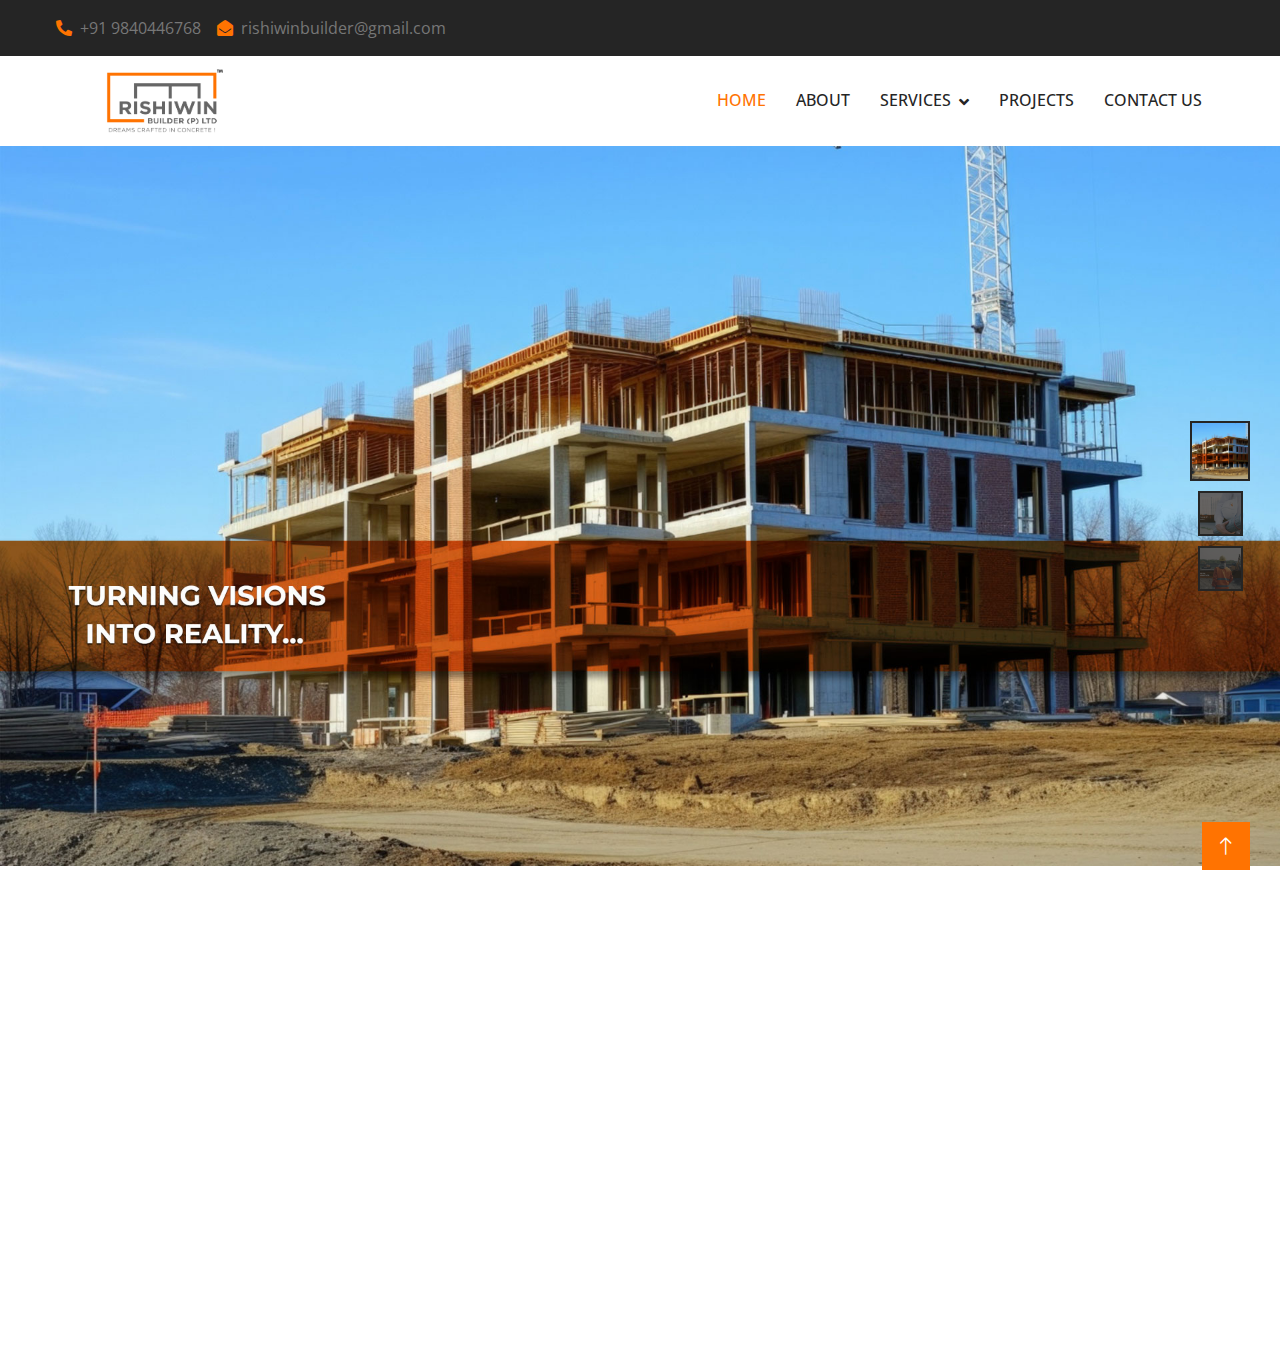
<file: index.html>
<!DOCTYPE html>
<html lang="en">

<head>
    <meta charset="utf-8">
    <title>Rishiwin Builders</title>
    <meta content="width=device-width, initial-scale=1.0" name="viewport">
    <meta content="" name="keywords">
    <meta content="" name="description">

    <!-- Favicon -->
    <!-- <link href="img/favicon.ico" rel="icon"> -->

    <!-- Google Web Fonts -->
    <link rel="preconnect" href="https://fonts.googleapis.com">
    <link rel="preconnect" href="https://fonts.gstatic.com" crossorigin>
    <link
        href="https://fonts.googleapis.com/css2?family=Open+Sans:wght@400;500;600&family=Teko:wght@400;500;600&display=swap"
        rel="stylesheet">

    <!-- Icon Font Stylesheet -->
    <link href="https://cdnjs.cloudflare.com/ajax/libs/font-awesome/5.10.0/css/all.min.css" rel="stylesheet">
    <link href="https://cdn.jsdelivr.net/npm/bootstrap-icons@1.4.1/font/bootstrap-icons.css" rel="stylesheet">

    <!-- Libraries Stylesheet -->
    <link href="lib/animate/animate.min.css" rel="stylesheet">
    <link href="lib/owlcarousel/assets/owl.carousel.min.css" rel="stylesheet">
    <link href="lib/tempusdominus/css/tempusdominus-bootstrap-4.min.css" rel="stylesheet" />

    <!-- Customized Bootstrap Stylesheet -->
    <link href="css/bootstrap.min.css" rel="stylesheet">

    <!-- Template Stylesheet -->
    <link href="css/style.css" rel="stylesheet">
</head>

<body>
    <!-- Spinner Start -->
    <div id="spinner"
        class="show bg-white position-fixed translate-middle w-100 vh-100 top-50 start-50 d-flex align-items-center justify-content-center">
        <div class="spinner-border position-relative text-primary" style="width: 6rem; height: 6rem;" role="status">
        </div>
        <img class="position-absolute top-50 start-50 translate-middle" src="img/icons/Rishiwin Logo.png" alt="Icon">
    </div>
    <!-- Spinner End -->


    <!-- Topbar Start -->
    <div class="container-fluid bg-dark p-0 wow fadeIn" data-wow-delay="0.1s">
        <div class="row gx-0 d-none d-lg-flex">
            <div class="col-lg-7 px-5 text-start">
                <div class="h-100 d-inline-flex align-items-center py-3 me-3">
                    <a class="text-body px-2" href="tel:+91 9840446768"><i
                            class="fa fa-phone-alt text-primary me-2"></i>+91 9840446768</a>
                    <a class="text-body px-2" href="mailto:rishiwinbuilder@gmail.com"><i
                            class="fa fa-envelope-open text-primary me-2"></i>rishiwinbuilder@gmail.com</a>
                </div>
            </div>
        </div>
    </div>
    <!-- Topbar End -->


    <!-- Navbar Start -->
    <nav class="navbar navbar-expand-lg bg-white navbar-light sticky-top py-lg-0 px-lg-5 wow fadeIn"
        data-wow-delay="0.1s">
        <a href="index.html" class="navbar-brand ms-4 ms-lg-0">
            <img class="logo" src="img/icons/Rishiwin-Logo.png" alt="Icon">
        </a>
        <button type="button" class="navbar-toggler me-4" data-bs-toggle="collapse" data-bs-target="#navbarCollapse">
            <span class="navbar-toggler-icon"></span>
        </button>
        <div class="collapse navbar-collapse" id="navbarCollapse">
            <div class="navbar-nav ms-auto p-4 p-lg-0">
                <a href="index.html" class="nav-item nav-link active">Home</a>
                <a href="about.html" class="nav-item nav-link">About</a>
                <div class="nav-item dropdown">
                    <a href="#" class="nav-link dropdown-toggle" data-bs-toggle="dropdown">Services</a>
                    <div class="dropdown-menu border-0 m-0">
                        <li class="dropdown-item dropdown-subitem"><span>Building Construction</span>
                            <ul>
                                <li>Overall Construction Works, On Time Execution, Cost Effectiveness, Best Quality.
                                </li>
                            </ul>
                        </li>
                        <li class="dropdown-item dropdown-subitem"><span>Designing</span>
                            <ul>
                                <li>Interior Designing</li>
                                <li>Structural Designing</li>
                                <li>3D Elevation Designing</li>
                            </ul>
                        </li>
                        <li class="dropdown-item">Vasthu Consultation</li>
                        <li class="dropdown-item">Renovation Works</li>
                        <li class="dropdown-item">Building Demolition Works</li>
                        <li class="dropdown-item dropdown-subitem"><span>MEP Works</span>
                            <ul>
                                <li>Electrical & Plumbing Works, AC , HVAC, Firefighter.etc </li>
                            </ul>
                        </li>
                        <li class="dropdown-item dropdown-subitem"><span>Finishing Works</span>
                            <ul>
                                <li>Carpentry</li>
                                <li>Painting</li>
                                <li>Flooring</li>
                            </ul>
                        </li>
                        <li class="dropdown-item dropdown-subitem"><span>Approval Services</span>
                            <ul>
                                <li>Corporation & CMDA Plan Approval Services</li>
                            </ul>
                        </li>
                        <li class="dropdown-item dropdown-subitem"><span>Budgeting</span>
                            <ul>
                                <li>BOQ Preparation with Rate Analysis</li>
                            </ul>
                        </li>
                        <li class="dropdown-item dropdown-subitem"><span>Planning</span>
                            <ul>
                                <li>Project Scheduling & Costing</li>
                            </ul>
                        </li>
                        <li class="dropdown-item dropdown-subitem"><span>Client Billing</span>
                            <ul>
                                <li>Accounting bill & GST Filling Work</li>
                            </ul>
                        </li>
                    </div>
                </div>
                <a href="project.html" class="nav-item nav-link">Projects</a>
                <a href="contact.html" class="nav-item nav-link">Contact Us</a>
            </div>
            <!-- <a href="https://htmlcodex.com/architecture-html-template-pro" class="btn btn-primary py-2 px-4 d-none d-lg-block">Pro Version</a> -->
        </div>
    </nav>
    <!-- Navbar End -->


    <!-- Carousel Start -->
    <div class="container-fluid p-0 pb-5 wow fadeIn" data-wow-delay="0.1s">
        <div class="owl-carousel header-carousel position-relative">
            <div class="owl-carousel-item position-relative" data-dot="<img src='img/Rishiwin-Banner-1.jpg'>">
                <img class="img-fluid img-big" src="img/Rishiwin-Banner-1.jpg" alt="">
                <img src="img/Rishiwin-Mob-Banner-1.jpg" class="img-small" alt="">
            </div>
            <div class="owl-carousel-item position-relative" data-dot="<img src='img/Rishiwin-Banner-2.jpg'>">
                <img class="img-fluid img-big" src="img/Rishiwin-Banner-2.jpg" alt="">
                <img src="img/Rishiwin-Mob-Banner-2.jpg" class="img-small" alt="">
            </div>
            <div class="owl-carousel-item position-relative" data-dot="<img src='img/Rishiwin-Banner-3.jpg'>">
                <img class="img-fluid img-big" src="img/Rishiwin-Banner-3.jpg" alt="">
                <img src="img/Rishiwin-Mob-Banner-3.jpg" class="img-small" alt="">

            </div>
        </div>
    </div>
    <!-- Carousel End -->

    <!-- Footer Start -->
    <div class="container-fluid bg-dark text-body footer mt-5 pt-5 px-0 wow fadeIn" data-wow-delay="0.1s">
        <div class="container py-5">
            <div class="row gy-5">
                <div class="col-lg-6 col-md-7">
                    <h3 class="text-light mb-4">Address</h3>
                    <p class="mb-2 address"><i class="fa fa-map-marker-alt text-primary me-3"></i>
                        <span class="first-line">NO.47, Villa Green Layout, </span>
                        <span class="second-line">Forty Feet Road, Kayar Village, </span>
                        <span class="third-line">Kolathur, Tamil Nadu, India, 603110.</span>
                    </p>
                    <p class="mb-2"><i class="fa fa-phone-alt text-primary me-3"></i>+91 9840446768</p>
                    <p class="mb-2"><i class="fa fa-envelope text-primary me-3"></i>rishiwinbuilder@gmail.com</p>
                </div>
                <div class="col-lg-6 col-md-5">
                    <h3 class="text-light mb-4">Quick Links</h3>
                    <a class="btn btn-link" href="index.html">Home</a>
                    <a class="btn btn-link" href="about.html">About Us</a>
                    <a class="btn btn-link" href="project.html">Projects</a>
                    <a class="btn btn-link" href="contact.html">Contact Us</a>
                </div>
            </div>
        </div>
        <div class="container-fluid copyright">
            <div class="container">
                <div class="row">
                    <div class="col-md-6 text-center text-md-start mb-3 mb-md-0">
                        &copy; <a href="#">Rishiwin Builders</a>, All Right Reserved.
                    </div>
                    <div class="col-md-6 text-center text-md-end">
                        <!--/*** This template is free as long as you keep the footer author’s credit link/attribution link/backlink. If you'd like to use the template without the footer author’s credit link/attribution link/backlink, you can purchase the Credit Removal License from "https://htmlcodex.com/credit-removal". Thank you for your support. ***/-->
                        Crafted with Passion: <a href="https://www.brandist.co.in/">Brandist</a>
                    </div>
                </div>
            </div>
        </div>
    </div>
    <!-- Footer End -->


    <!-- Back to Top -->
    <a href="#" class="btn btn-lg btn-primary btn-lg-square back-to-top"><i class="bi bi-arrow-up"></i></a>


    <!-- JavaScript Libraries -->
    <script src="https://code.jquery.com/jquery-3.4.1.min.js"></script>
    <script src="https://cdn.jsdelivr.net/npm/bootstrap@5.0.0/dist/js/bootstrap.bundle.min.js"></script>
    <script src="lib/wow/wow.min.js"></script>
    <script src="lib/easing/easing.min.js"></script>
    <script src="lib/waypoints/waypoints.min.js"></script>
    <script src="lib/counterup/counterup.min.js"></script>
    <script src="lib/owlcarousel/owl.carousel.min.js"></script>
    <script src="lib/tempusdominus/js/moment.min.js"></script>
    <script src="lib/tempusdominus/js/moment-timezone.min.js"></script>
    <script src="lib/tempusdominus/js/tempusdominus-bootstrap-4.min.js"></script>

    <!-- Template Javascript -->
    <script src="js/main.js"></script>
    <script>
        $(document).ready(function () {
            $(".dropdown-item").click(function () {
                $(this).find("ul").slideToggle();
                return false; // Prevent the event from bubbling up the DOM tree
            });
        });
    </script>
</body>

</html>
</file>
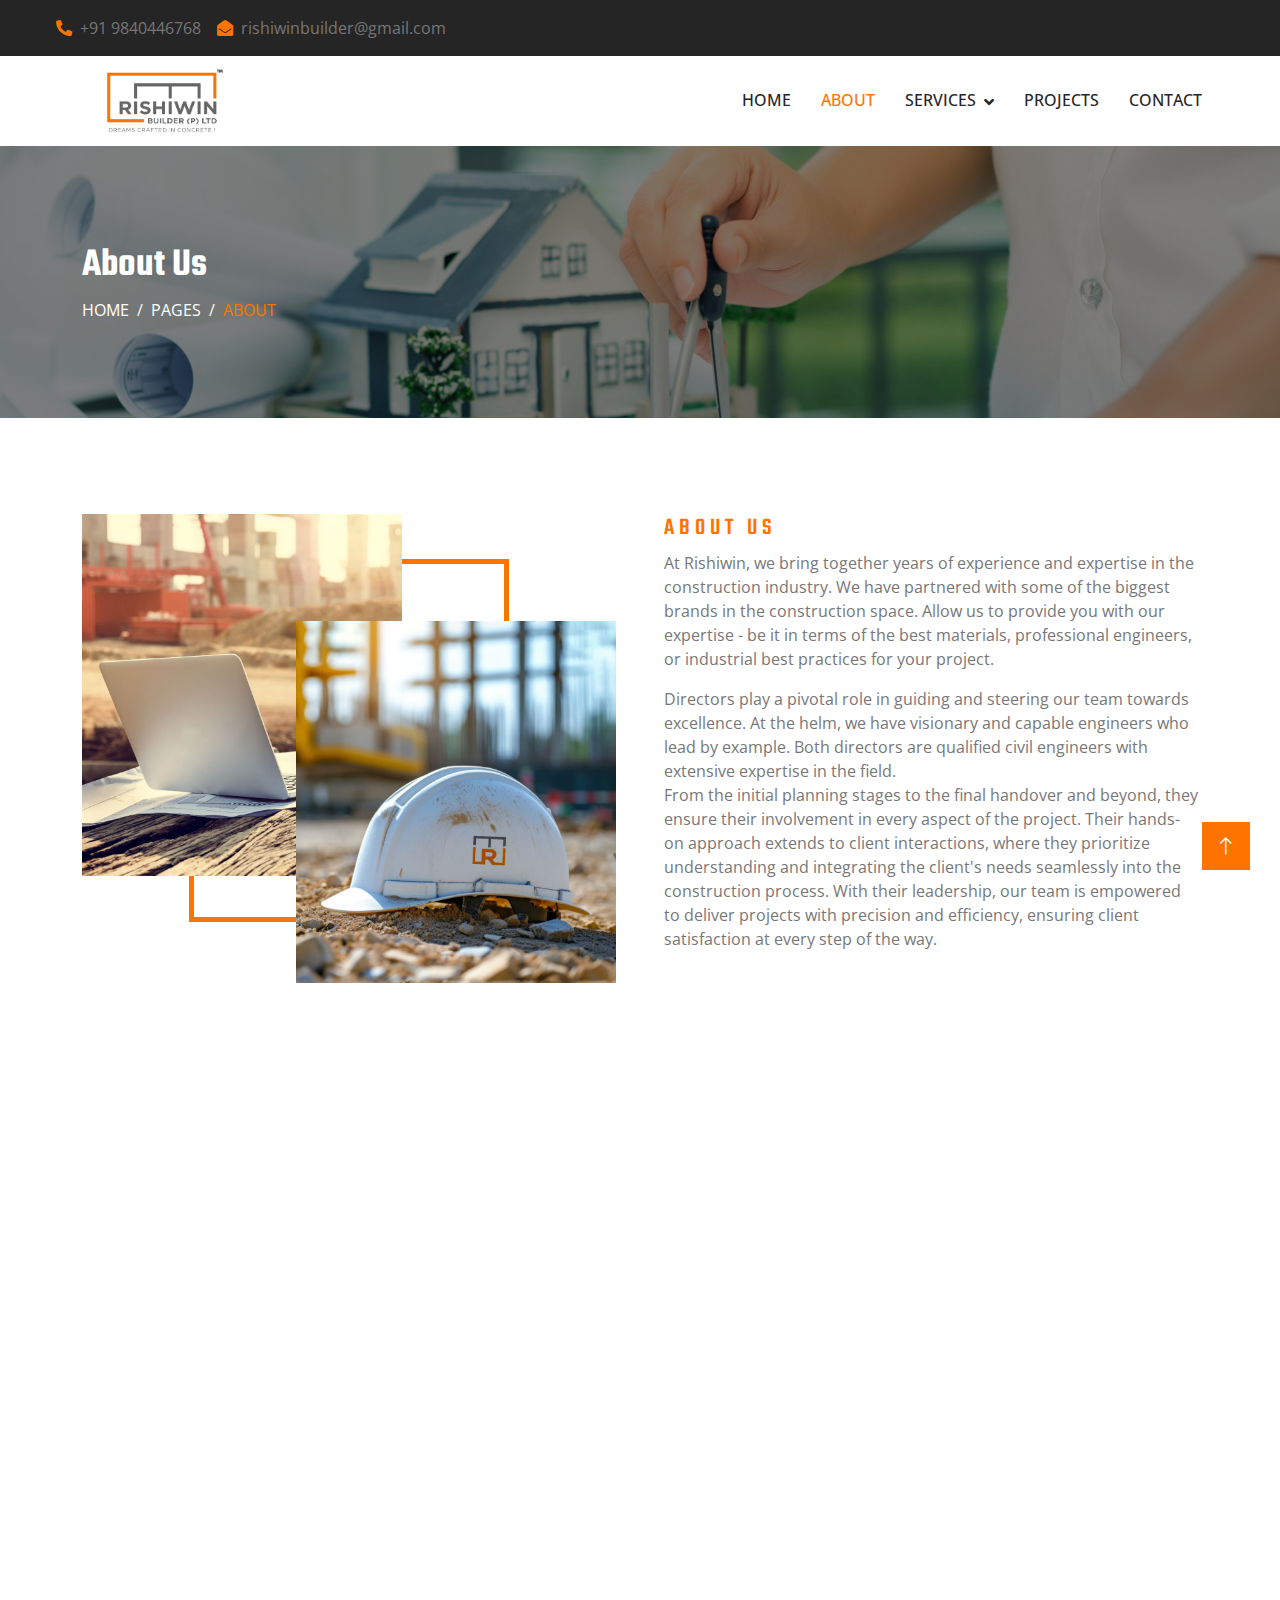
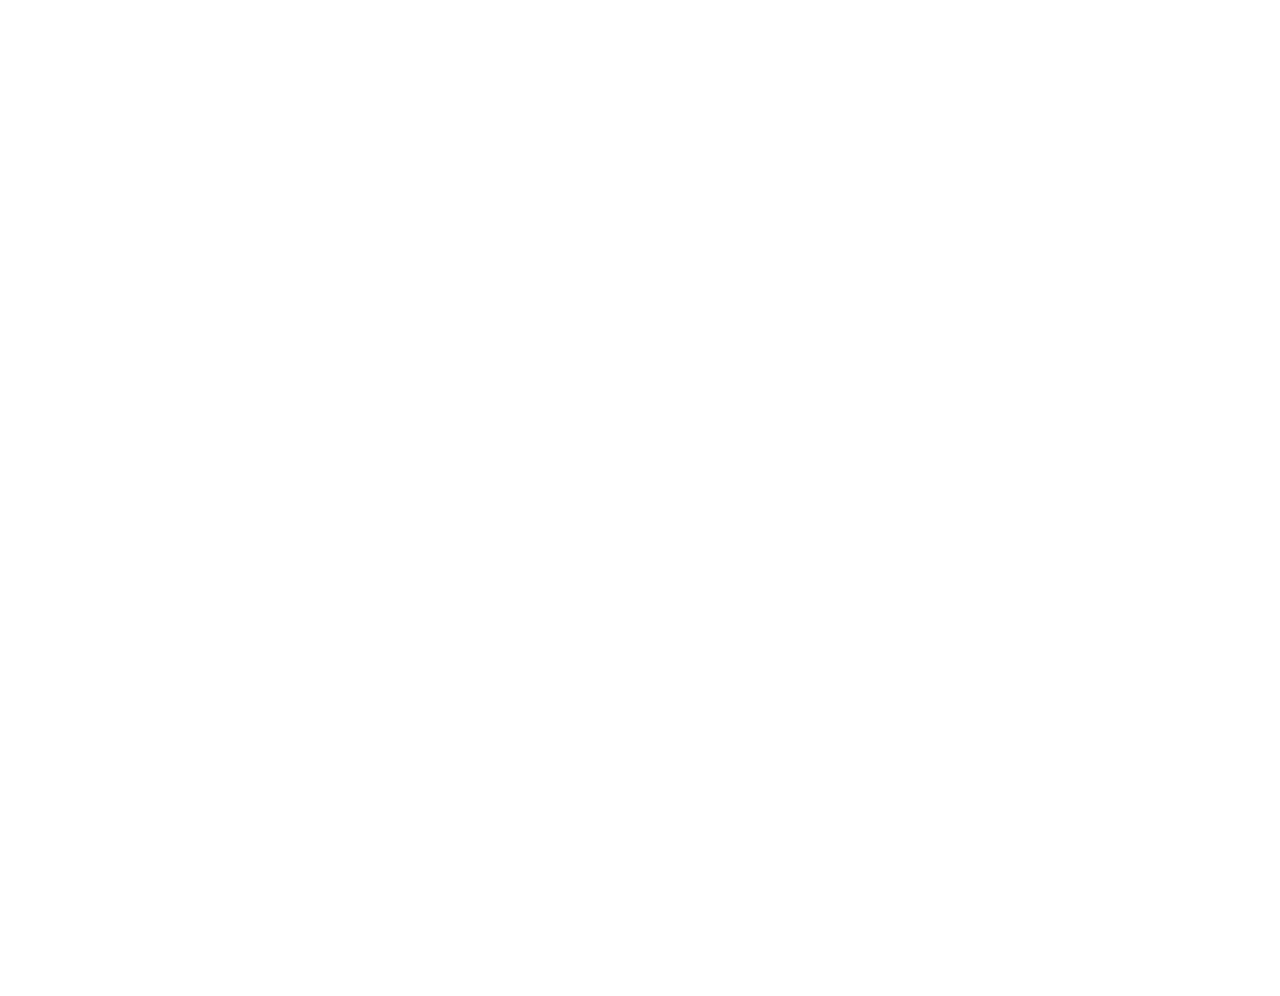
<file: about.html>
<!DOCTYPE html>
<html lang="en">

<head>
    <meta charset="utf-8">
    <title>Rishiwin Builders</title>
    <meta content="width=device-width, initial-scale=1.0" name="viewport">
    <meta content="" name="keywords">
    <meta content="" name="description">

    <!-- Favicon -->
    <link href="img/favicon.ico" rel="icon">

    <!-- Google Web Fonts -->
    <link rel="preconnect" href="https://fonts.googleapis.com">
    <link rel="preconnect" href="https://fonts.gstatic.com" crossorigin>
    <link
        href="https://fonts.googleapis.com/css2?family=Open+Sans:wght@400;500;600&family=Teko:wght@400;500;600&display=swap"
        rel="stylesheet">

    <!-- Icon Font Stylesheet -->
    <link href="https://cdnjs.cloudflare.com/ajax/libs/font-awesome/5.10.0/css/all.min.css" rel="stylesheet">
    <link href="https://cdn.jsdelivr.net/npm/bootstrap-icons@1.4.1/font/bootstrap-icons.css" rel="stylesheet">

    <!-- Libraries Stylesheet -->
    <link href="lib/animate/animate.min.css" rel="stylesheet">
    <link href="lib/owlcarousel/assets/owl.carousel.min.css" rel="stylesheet">
    <link href="lib/tempusdominus/css/tempusdominus-bootstrap-4.min.css" rel="stylesheet" />

    <!-- Customized Bootstrap Stylesheet -->
    <link href="css/bootstrap.min.css" rel="stylesheet">

    <!-- Template Stylesheet -->
    <link href="css/style.css" rel="stylesheet">
</head>

<body>
    <!-- Spinner Start -->
    <div id="spinner"
        class="show bg-white position-fixed translate-middle w-100 vh-100 top-50 start-50 d-flex align-items-center justify-content-center">
        <div class="spinner-border position-relative text-primary" style="width: 6rem; height: 6rem;" role="status">
        </div>
        <img class="position-absolute top-50 start-50 translate-middle" src="img/icons/Rishiwin Logo.png" alt="Icon">
    </div>
    <!-- Spinner End -->


    <!-- Topbar Start -->
    <div class="container-fluid bg-dark p-0 wow fadeIn" data-wow-delay="0.1s">
        <div class="row gx-0 d-none d-lg-flex">
            <div class="col-lg-7 px-5 text-start">
                <div class="h-100 d-inline-flex align-items-center py-3 me-3">
                    <a class="text-body px-2" href="tel:+91 9840446768"><i
                            class="fa fa-phone-alt text-primary me-2"></i>+91 9840446768</a>
                    <a class="text-body px-2" href="mailto:rishiwinbuilder@gmail.com"><i
                            class="fa fa-envelope-open text-primary me-2"></i>rishiwinbuilder@gmail.com</a>
                </div>
            </div>
        </div>
    </div>
    <!-- Topbar End -->


    <!-- Navbar Start -->
    <nav class="navbar navbar-expand-lg bg-white navbar-light sticky-top py-lg-0 px-lg-5 wow fadeIn"
        data-wow-delay="0.1s">
        <a href="index.html" class="navbar-brand ms-4 ms-lg-0">
            <img class="logo" src="img/icons/Rishiwin-Logo.png" alt="Icon">
        </a>
        <button type="button" class="navbar-toggler me-4" data-bs-toggle="collapse" data-bs-target="#navbarCollapse">
            <span class="navbar-toggler-icon"></span>
        </button>
        <div class="collapse navbar-collapse" id="navbarCollapse">
            <div class="navbar-nav ms-auto p-4 p-lg-0">
                <a href="index.html" class="nav-item nav-link">Home</a>
                <a href="about.html" class="nav-item nav-link active">About</a>
                <div class="nav-item dropdown">
                    <a href="#" class="nav-link dropdown-toggle" data-bs-toggle="dropdown">Services</a>
                    <div class="dropdown-menu border-0 m-0">
                        <li class="dropdown-item dropdown-subitem"><span>Building Construction</span>
                            <ul>
                                <li>Overall Construction Works, On Time Execution, Cost Effectiveness, Best Quality.
                                </li>
                            </ul>
                        </li>
                        <li class="dropdown-item dropdown-subitem"><span>Designing</span>
                            <ul>
                                <li>Interior Designing</li>
                                <li>Structural Designing</li>
                                <li>3D Elevation Designing</li>
                            </ul>
                        </li>
                        <li class="dropdown-item">Vasthu Consultation</li>
                        <li class="dropdown-item">Renovation Works</li>
                        <li class="dropdown-item">Building Demolition Works</li>
                        <li class="dropdown-item dropdown-subitem"><span>MEP Works</span>
                            <ul>
                                <li>Electrical & Plumbing Works, AC , HVAC, Firefighter.etc </li>
                            </ul>
                        </li>
                        <li class="dropdown-item dropdown-subitem"><span>Finishing Works</span>
                            <ul>
                                <li>Carpentry</li>
                                <li>Painting</li>
                                <li>Flooring</li>
                            </ul>
                        </li>
                        <li class="dropdown-item dropdown-subitem"><span>Approval Services</span>
                            <ul>
                                <li>Corporation & CMDA Plan Approval Services</li>
                            </ul>
                        </li>
                        <li class="dropdown-item dropdown-subitem"><span>Budgeting</span>
                            <ul>
                                <li>BOQ Preparation with Rate Analysis</li>
                            </ul>
                        </li>
                        <li class="dropdown-item dropdown-subitem"><span>Planning</span>
                            <ul>
                                <li>Project Scheduling & Costing</li>
                            </ul>
                        </li>
                        <li class="dropdown-item dropdown-subitem"><span>Client Billing</span>
                            <ul>
                                <li>Accounting bill & GST Filling Work</li>
                            </ul>
                        </li>
                    </div>
                </div>
                <a href="project.html" class="nav-item nav-link">Projects</a>
                <a href="contact.html" class="nav-item nav-link">Contact</a>
            </div>
        </div>
    </nav>
    <!-- Navbar End -->


    <!-- Page Header Start -->
    <div class="container-fluid page-header py-5 mb-5 wow fadeIn" data-wow-delay="0.1s">
        <div class="container py-5">
            <h1 class="display-1 text-white animated slideInDown">About Us</h1>
            <nav aria-label="breadcrumb animated slideInDown">
                <ol class="breadcrumb text-uppercase mb-0">
                    <li class="breadcrumb-item"><a class="text-white" href="#">Home</a></li>
                    <li class="breadcrumb-item"><a class="text-white" href="#">Pages</a></li>
                    <li class="breadcrumb-item text-primary active" aria-current="page">About</li>
                </ol>
            </nav>
        </div>
    </div>
    <!-- Page Header End -->


    <!-- About Start -->
    <div class="container-xxl py-5">
        <div class="container">
            <div class="row g-5">
                <div class="col-lg-6 wow fadeIn" data-wow-delay="0.1s">
                    <div class="about-img">
                        <img class="img-fluid" src="img/About-Us-1.jpg" alt="">
                        <img class="img-fluid" src="img/About-Us-2.jpg" alt="">
                    </div>
                </div>
                <div class="col-lg-6 wow fadeIn" data-wow-delay="0.5s">
                    <h4 class="section-title">About Us</h4>
                    <!-- <h1 class="display-5 mb-4">A Creative Architecture Agency For Your Dream Home</h1> -->
                    <p>At Rishiwin, we bring together years of experience and expertise in the construction industry. We
                        have partnered with some of the biggest brands in the construction space. Allow us to provide
                        you with our expertise - be it in terms of the best materials, professional engineers, or
                        industrial best practices for your project.</p>
                    <p>Directors play a pivotal role in guiding and steering our team towards excellence. At the helm,
                        we have visionary and capable engineers who lead by example. Both directors are qualified civil
                        engineers with extensive expertise in the field.
                        <br>
                        From the initial planning stages to the final handover and beyond, they ensure their involvement
                        in every aspect of the project. Their hands-on approach extends to client interactions, where
                        they prioritize understanding and integrating the client's needs seamlessly into the
                        construction process. With their leadership, our team is empowered to deliver projects with
                        precision and efficiency, ensuring client satisfaction at every step of the way.
                    </p>
                </div>
            </div>
        </div>
    </div>
    <!-- About End -->


    <!-- Feature Start -->
    <div class="container-xxl py-5">
        <div class="container">
            <div class="row g-5">
                <div class="col-lg-6 wow fadeInUp" data-wow-delay="0.1s">
                    <h4 class="section-title">Our Commitment</h4>
                    <!-- <h1 class="display-5 mb-4">Why You Should Trust Us? Learn More About Us!</h1> -->
                    <p class="mb-4">Our commitment is simple: to deliver exceptional construction services that exceed
                        your expectations. We understand that your dream home is more than just a building – it's a
                        reflection of your aspirations and hard work. That's why we handle each project with utmost care
                        and dedication, ensuring that every detail is executed flawlessly.
                    </p>
                </div>
                <div class="col-lg-6 wow fadeInUp" data-wow-delay="0.1s">
                    <h4 class="section-title">Clients</h4>
                    <p class="mb-4">Our clients are at the heart of everything we do. We believe in building
                        long-lasting relationships based on trust, integrity, and mutual respect. Hear what our
                        satisfied clients have to say about their experience working with us and join the growing list
                        of happy homeowners who have turned their dreams into reality with us.
                    </p>
                </div>
            </div>
        </div>
    </div>
    <!-- Feature End -->


    <div class="container-xxl py-5">
        <div class="container">
            <div class="row g-5">
                <div class="col-lg-6 wow fadeInUp" data-wow-delay="0.1s">
                    <h4 class="section-title">Projects</h4>
                    <!-- <h1 class="display-5 mb-4">A Creative Architecture Agency For Your Dream Home</h1> -->
                    <p class="mb-4">We operate as an extension of your vision. Beginning with our initial discussions,
                        we provide you with a meticulously clear roadmap for the project we embark upon together. From
                        the initial sketches to 3D elevations and project walk-throughs, we ensure that every aspect of
                        the project is comprehensively understood by you. This guarantees that your dream home is
                        crafted precisely to your specifications, down to every square foot. Our site engineers
                        meticulously document each phase of completion, offering you transparency and assurance
                        throughout the process.</p>
                    <p>Explore our portfolio and testimonial of completed projects to witness the superior quality of
                        our craftsmanship and our unwavering attention to detail. Whether it's residential homes or
                        commercial buildings, we have a proven track record of successfully delivering projects of all
                        sizes and complexities. Your satisfaction is paramount to us, and we are dedicated to crafting
                        spaces that you'll take pride in calling your own</p>
                </div>
                <div class="col-lg-6 wow fadeInUp" data-wow-delay="0.5s">
                    <div class="feature-img">
                        <img class="img-fluid" src="img/Projects-1.jpg" alt="">
                        <img class="img-fluid" src="img/Projects-2.jpg" alt="">
                    </div>
                </div>
            </div>
        </div>
    </div>

    <div class="container-xxl py-5">
        <div class="container">
            <div class="row g-5">
                <div class="col-lg-6 wow fadeInUp" data-wow-delay="0.1s">
                    <h4 class="section-title">Home Construction</h4>
                    <p class="mb-4">Whether you're building your first home or planning a renovation, our team is here
                        to guide you through every step of the process. From concept to completion, we'll work closely
                        with you to understand your vision and bring it to life. With our expertise and dedication, your
                        dream home is closer than you think.</p>
                </div>

                <div class="col-lg-6 wow fadeInUp" data-wow-delay="0.1s">
                    <h4 class="section-title">Industrial Projects</h4>
                    <p class="mb-4">In addition to residential construction, we also specialize in industrial projects.
                        From factories to warehouses, we have the knowledge and resources to tackle even the most
                        complex projects. Our goal is to provide efficient and cost-effective solutions that meet your
                        business needs and exceed your expectations.
                    </p>
                </div>
            </div>
        </div>
    </div>

    <!-- Footer Start -->
    <div class="container-fluid bg-dark text-body footer mt-5 pt-5 px-0 wow fadeIn" data-wow-delay="0.1s">
        <div class="container py-5">
            <div class="row gy-5">
                <div class="col-md-6">
                    <h3 class="text-light mb-4">Address</h3>
                    <p class="mb-2 address"><i class="fa fa-map-marker-alt text-primary me-3"></i>
                        <span class="first-line">NO.47, Villa Green Layout, </span>
                        <span class="second-line">Forty Feet Road, Kayar Village, </span>
                        <span class="third-line">Kolathur, Tamil Nadu, India, 603110.</span>
                    </p>
                    <p class="mb-2"><i class="fa fa-phone-alt text-primary me-3"></i>+91 9840446768</p>
                    <p class="mb-2"><i class="fa fa-envelope text-primary me-3"></i>rishiwinbuilder@gmail.com</p>
                </div>
                <div class="col-md-6">
                    <h3 class="text-light mb-4">Quick Links</h3>
                    <a class="btn btn-link" href="index.html">Home</a>
                    <a class="btn btn-link" href="about.html">About Us</a>
                    <a class="btn btn-link" href="project.html">Projects</a>
                    <a class="btn btn-link" href="contact.html">Contact Us</a>
                </div>
            </div>
        </div>
        <div class="container-fluid copyright">
            <div class="container">
                <div class="row">
                    <div class="col-md-6 text-center text-md-start mb-3 mb-md-0">
                        &copy; <a href="#">Rishiwin Builders</a>, All Right Reserved.
                    </div>
                    <div class="col-md-6 text-center text-md-end">
                        <!--/*** This template is free as long as you keep the footer author’s credit link/attribution link/backlink. If you'd like to use the template without the footer author’s credit link/attribution link/backlink, you can purchase the Credit Removal License from "https://htmlcodex.com/credit-removal". Thank you for your support. ***/-->
                        Crafted with Passion: <a href="https://www.brandist.co.in/">Brandist</a>
                    </div>
                </div>
            </div>
        </div>
    </div>
    <!-- Footer End -->


    <!-- Back to Top -->
    <a href="#" class="btn btn-lg btn-primary btn-lg-square back-to-top"><i class="bi bi-arrow-up"></i></a>


    <!-- JavaScript Libraries -->
    <script src="https://code.jquery.com/jquery-3.4.1.min.js"></script>
    <script src="https://cdn.jsdelivr.net/npm/bootstrap@5.0.0/dist/js/bootstrap.bundle.min.js"></script>
    <script src="lib/wow/wow.min.js"></script>
    <script src="lib/easing/easing.min.js"></script>
    <script src="lib/waypoints/waypoints.min.js"></script>
    <script src="lib/counterup/counterup.min.js"></script>
    <script src="lib/owlcarousel/owl.carousel.min.js"></script>
    <script src="lib/tempusdominus/js/moment.min.js"></script>
    <script src="lib/tempusdominus/js/moment-timezone.min.js"></script>
    <script src="lib/tempusdominus/js/tempusdominus-bootstrap-4.min.js"></script>

    <!-- Template Javascript -->
    <script src="js/main.js"></script>
    <script>
        $(document).ready(function () {
            $(".dropdown-item").click(function () {
                $(this).find("ul").slideToggle();
                return false; // Prevent the event from bubbling up the DOM tree
            });
        });
    </script>
</body>

</html>
</file>
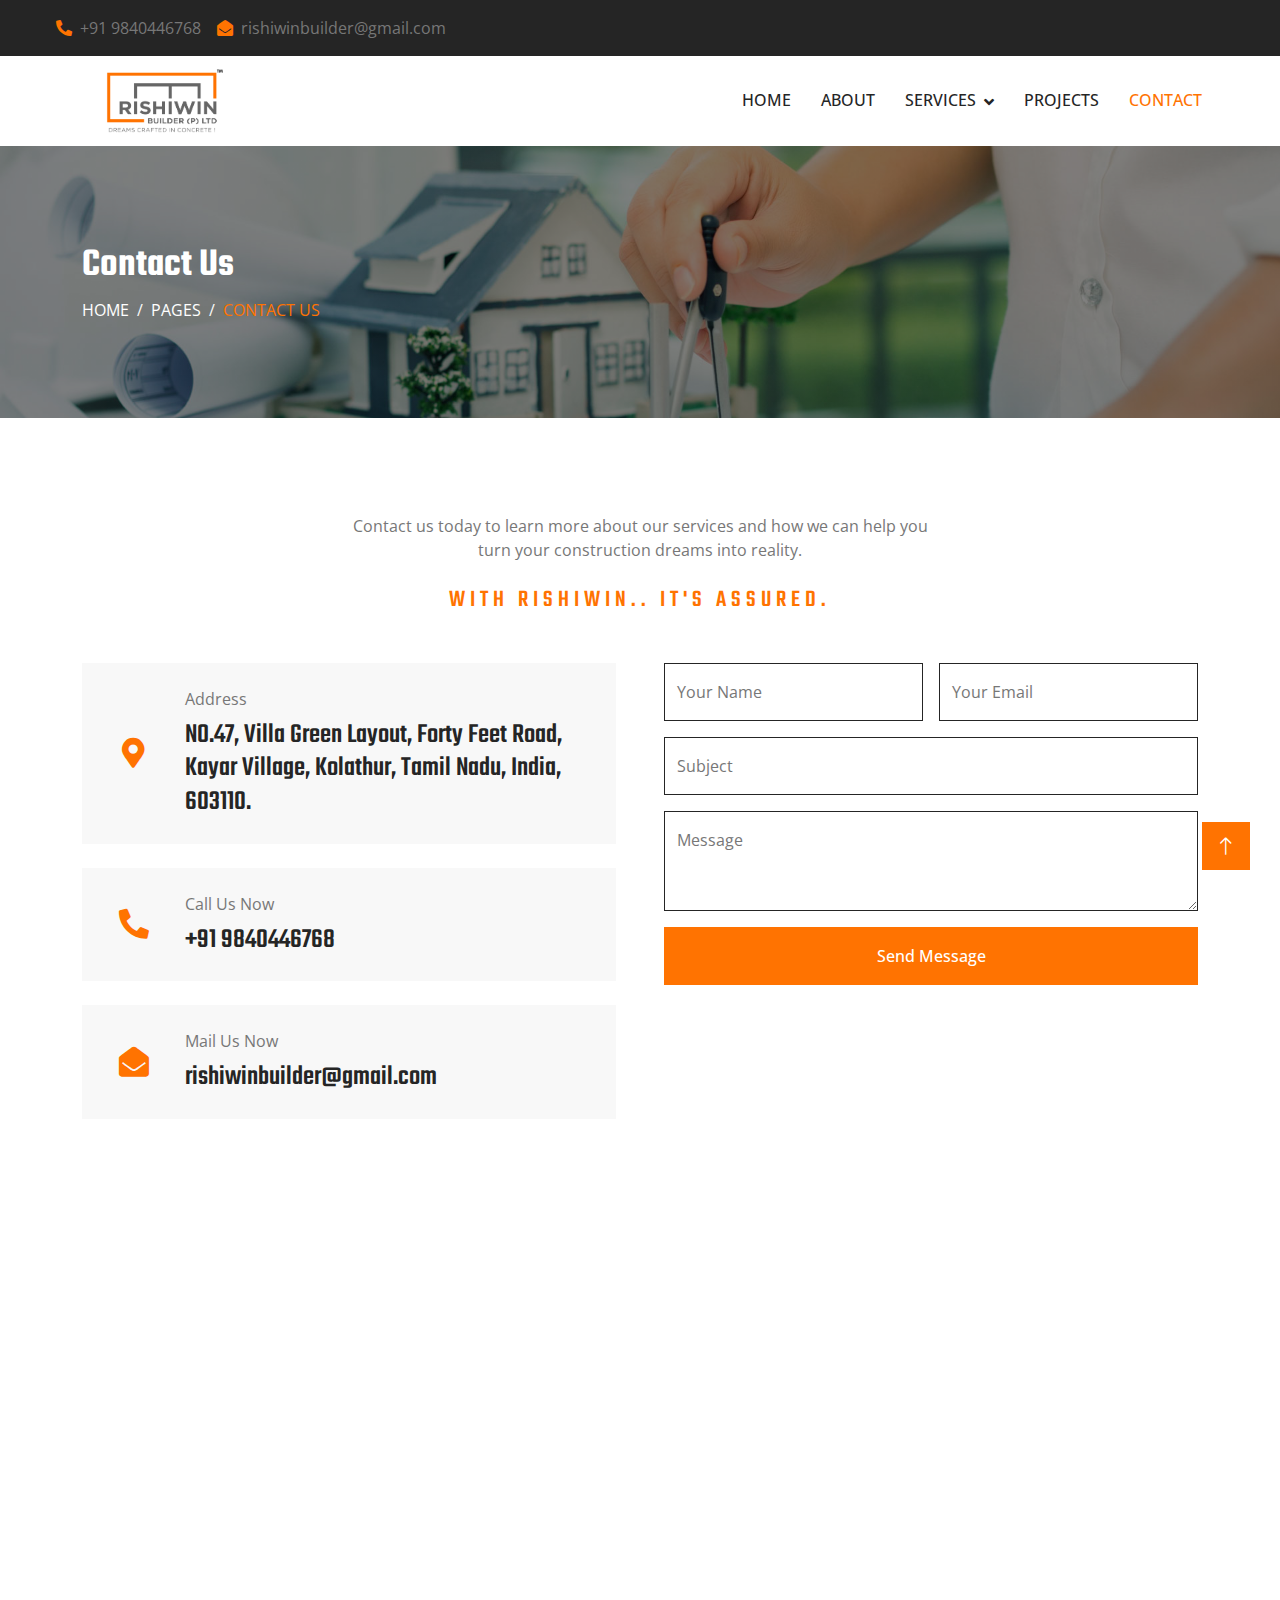
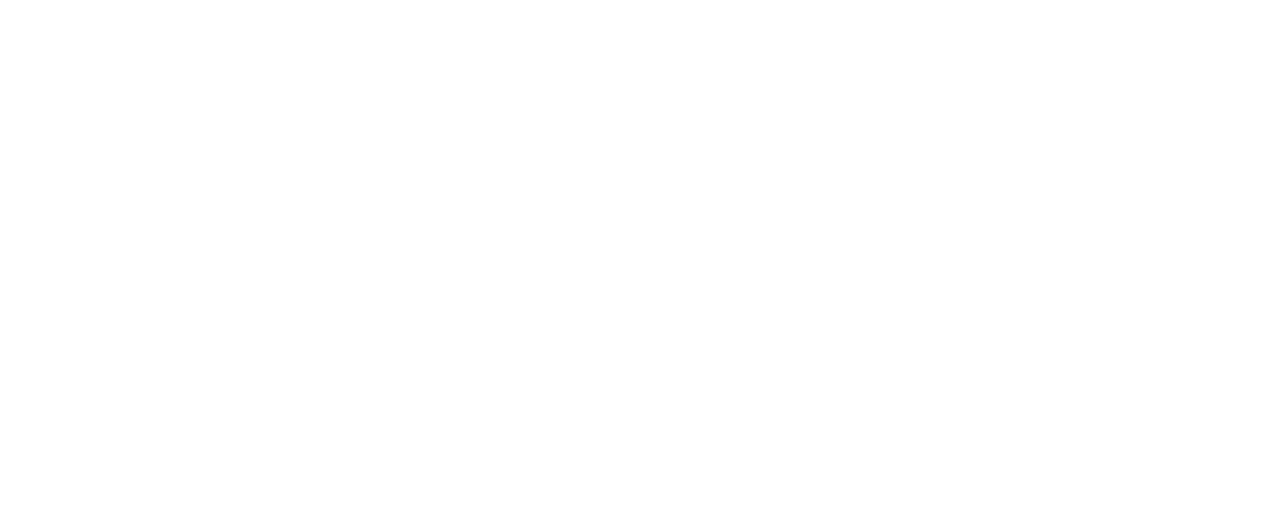
<file: contact.html>
<!DOCTYPE html>
<html lang="en">

<head>
    <meta charset="utf-8">
    <title>Rishiwin Builders</title>
    <meta content="width=device-width, initial-scale=1.0" name="viewport">
    <meta content="" name="keywords">
    <meta content="" name="description">

    <!-- Favicon -->
    <link href="img/favicon.ico" rel="icon">

    <!-- Google Web Fonts -->
    <link rel="preconnect" href="https://fonts.googleapis.com">
    <link rel="preconnect" href="https://fonts.gstatic.com" crossorigin>
    <link
        href="https://fonts.googleapis.com/css2?family=Open+Sans:wght@400;500;600&family=Teko:wght@400;500;600&display=swap"
        rel="stylesheet">

    <!-- Icon Font Stylesheet -->
    <link href="https://cdnjs.cloudflare.com/ajax/libs/font-awesome/5.10.0/css/all.min.css" rel="stylesheet">
    <link href="https://cdn.jsdelivr.net/npm/bootstrap-icons@1.4.1/font/bootstrap-icons.css" rel="stylesheet">

    <!-- Libraries Stylesheet -->
    <link href="lib/animate/animate.min.css" rel="stylesheet">
    <link href="lib/owlcarousel/assets/owl.carousel.min.css" rel="stylesheet">
    <link href="lib/tempusdominus/css/tempusdominus-bootstrap-4.min.css" rel="stylesheet" />

    <!-- Customized Bootstrap Stylesheet -->
    <link href="css/bootstrap.min.css" rel="stylesheet">

    <!-- Template Stylesheet -->
    <link href="css/style.css" rel="stylesheet">
</head>

<body>
    <!-- Spinner Start -->
    <div id="spinner"
        class="show bg-white position-fixed translate-middle w-100 vh-100 top-50 start-50 d-flex align-items-center justify-content-center">
        <div class="spinner-border position-relative text-primary" style="width: 6rem; height: 6rem;" role="status">
        </div>
        <img class="position-absolute top-50 start-50 translate-middle" src="img/icons/Rishiwin Logo.png" alt="Icon">
    </div>
    <!-- Spinner End -->


    <!-- Topbar Start -->
    <div class="container-fluid bg-dark p-0 wow fadeIn" data-wow-delay="0.1s">
        <div class="row gx-0 d-none d-lg-flex">
            <div class="col-lg-7 px-5 text-start">
                <div class="h-100 d-inline-flex align-items-center py-3 me-3">
                    <a class="text-body px-2" href="tel:+91 9840446768"><i
                            class="fa fa-phone-alt text-primary me-2"></i>+91 9840446768</a>
                    <a class="text-body px-2" href="mailto:rishiwinbuilder@gmail.com"><i
                            class="fa fa-envelope-open text-primary me-2"></i>rishiwinbuilder@gmail.com</a>
                </div>
            </div>
        </div>
    </div>
    <!-- Topbar End -->


    <!-- Navbar Start -->
    <nav class="navbar navbar-expand-lg bg-white navbar-light sticky-top py-lg-0 px-lg-5 wow fadeIn"
        data-wow-delay="0.1s">
        <a href="index.html" class="navbar-brand ms-4 ms-lg-0">
            <img class="logo" src="img/icons/Rishiwin-Logo.png" alt="Icon">
        </a>
        <button type="button" class="navbar-toggler me-4" data-bs-toggle="collapse" data-bs-target="#navbarCollapse">
            <span class="navbar-toggler-icon"></span>
        </button>
        <div class="collapse navbar-collapse" id="navbarCollapse">
            <div class="navbar-nav ms-auto p-4 p-lg-0">
                <a href="index.html" class="nav-item nav-link">Home</a>
                <a href="about.html" class="nav-item nav-link">About</a>
                <div class="nav-item dropdown">
                    <a href="#" class="nav-link dropdown-toggle" data-bs-toggle="dropdown">Services</a>
                    <div class="dropdown-menu border-0 m-0">
                        <li class="dropdown-item dropdown-subitem"><span>Building Construction</span>
                            <ul>
                                <li>Overall Construction Works, On Time Execution, Cost Effectiveness, Best Quality.
                                </li>
                            </ul>
                        </li>
                        <li class="dropdown-item dropdown-subitem"><span>Designing</span>
                            <ul>
                                <li>Interior Designing</li>
                                <li>Structural Designing</li>
                                <li>3D Elevation Designing</li>
                            </ul>
                        </li>
                        <li class="dropdown-item">Vasthu Consultation</li>
                        <li class="dropdown-item">Renovation Works</li>
                        <li class="dropdown-item">Building Demolition Works</li>
                        <li class="dropdown-item dropdown-subitem"><span>MEP Works</span>
                            <ul>
                                <li>Electrical & Plumbing Works, AC , HVAC, Firefighter.etc </li>
                            </ul>
                        </li>
                        <li class="dropdown-item dropdown-subitem"><span>Finishing Works</span>
                            <ul>
                                <li>Carpentry</li>
                                <li>Painting</li>
                                <li>Flooring</li>
                            </ul>
                        </li>
                        <li class="dropdown-item dropdown-subitem"><span>Approval Services</span>
                            <ul>
                                <li>Corporation & CMDA Plan Approval Services</li>
                            </ul>
                        </li>
                        <li class="dropdown-item dropdown-subitem"><span>Budgeting</span>
                            <ul>
                                <li>BOQ Preparation with Rate Analysis</li>
                            </ul>
                        </li>
                        <li class="dropdown-item dropdown-subitem"><span>Planning</span>
                            <ul>
                                <li>Project Scheduling & Costing</li>
                            </ul>
                        </li>
                        <li class="dropdown-item dropdown-subitem"><span>Client Billing</span>
                            <ul>
                                <li>Accounting bill & GST Filling Work</li>
                            </ul>
                        </li>
                    </div>
                </div>
                <a href="project.html" class="nav-item nav-link">Projects</a>
                <a href="contact.html" class="nav-item nav-link active">Contact</a>
            </div>
        </div>
    </nav>
    <!-- Navbar End -->


    <!-- Page Header Start -->
    <div class="container-fluid page-header py-5 mb-5 wow fadeIn" data-wow-delay="0.1s">
        <div class="container py-5">
            <h1 class="display-1 text-white animated slideInDown">Contact Us</h1>
            <nav aria-label="breadcrumb animated slideInDown">
                <ol class="breadcrumb text-uppercase mb-0">
                    <li class="breadcrumb-item"><a class="text-white" href="#">Home</a></li>
                    <li class="breadcrumb-item"><a class="text-white" href="#">Pages</a></li>
                    <li class="breadcrumb-item text-primary active" aria-current="page">Contact Us</li>
                </ol>
            </nav>
        </div>
    </div>
    <!-- Page Header End -->


    <!-- Contact Start -->
    <div class="container-xxl py-5">
        <div class="container">
            <div class="text-center mx-auto mb-5 wow fadeInUp" data-wow-delay="0.1s" style="max-width: 600px;">
                <p class="mb-4">Contact us today to learn more about our services and how we can help you turn your
                    construction dreams into reality.</p>
                <h4 class="section-title"> With Rishiwin.. It's assured.</h4>
            </div>
            <div class="row g-5">
                <div class="col-lg-6 wow fadeInUp" data-wow-delay="0.1s">
                    <div class="contact-wrapper d-flex flex-column justify-content-between h-100">
                        <div class="bg-light d-flex align-items-center w-100 p-4 mb-4">
                            <div class="contact-info d-flex flex-shrink-0 align-items-center justify-content-center"
                                style="width: 55px; height: 55px; font-size: 30px;">
                                <i class="fa fa-map-marker-alt text-primary"></i>
                            </div>
                            <div class="ms-4">
                                <p class="mb-2">Address</p>
                                <h3 class="mb-0">NO.47, Villa Green Layout, Forty Feet Road, Kayar Village,
                                    Kolathur, Tamil Nadu, India, 603110.
                                </h3>
                            </div>
                        </div>
                        <div class="bg-light d-flex align-items-center w-100 p-4 mb-4">
                            <div class="contact-info d-flex flex-shrink-0 align-items-center justify-content-center"
                                style="width: 55px; height: 55px; font-size: 30px;">
                                <i class="fa fa-phone-alt text-primary"></i>
                            </div>
                            <div class="ms-4">
                                <p class="mb-2">Call Us Now</p>
                                <h3 class="mb-0">+91 9840446768</h3>
                            </div>
                        </div>
                        <div class="bg-light d-flex align-items-center w-100 p-4">
                            <div class="contact-info d-flex flex-shrink-0 align-items-center justify-content-center"
                                style="width: 55px; height: 55px; font-size: 30px;">
                                <i class="fa fa-envelope-open text-primary"></i>
                            </div>
                            <div class="ms-4">
                                <p class="mb-2">Mail Us Now</p>
                                <h3 class="mb-0">rishiwinbuilder@gmail.com</h3>
                            </div>
                        </div>
                    </div>
                </div>
                <div class="col-lg-6 wow fadeInUp" data-wow-delay="0.5s">
                    <div id="message-container">
                        <div id="success-message" class="alert alert-success" style="display: none;"></div>
                        <div id="error-message" class="alert alert-danger" style="display: none;"></div>
                    </div>
                    <form action="contact-form.php" method="post" enctype="application/x-www-form-urlencoded">
                        <div class="row g-3">
                            <div class="col-md-6">
                                <div class="form-floating">
                                    <input type="text" class="form-control" id="name" name="name"
                                        placeholder="Your Name" required>
                                    <label for="name">Your Name</label>
                                </div>
                            </div>
                            <div class="col-md-6">
                                <div class="form-floating">
                                    <input type="email" class="form-control" id="email" name="email"
                                        placeholder="Your Email" required>
                                    <label for="email">Your Email</label>
                                </div>
                            </div>
                            <div class="col-12">
                                <div class="form-floating">
                                    <input type="text" class="form-control" id="subject" name="subject"
                                        placeholder="Subject" required>
                                    <label for="subject">Subject</label>
                                </div>
                            </div>
                            <div class="col-12">
                                <div class="form-floating">
                                    <textarea class="form-control" placeholder="Leave a message here" id="message"
                                        name="message" style="height: 100px" required></textarea>
                                    <label for="message">Message</label>
                                </div>
                            </div>
                            <div class="col-12">
                                <button class="btn btn-primary w-100 py-3" type="submit">Send Message</button>
                            </div>
                        </div>
                    </form>
                </div>
            </div>
        </div>
    </div>
    <!-- Contact End -->


    <!-- Google Map Start -->
    <div class="container-xxl py-5 px-0 wow fadeIn" data-wow-delay="0.1s">
        <iframe class="w-100 mb-n2" style="height: 450px;"
            src="https://www.google.com/maps/embed?pb=!1m17!1m12!1m3!1d3891.1807185784974!2d80.151814!3d12.766772999999997!2m3!1f0!2f0!3f0!3m2!1i1024!2i768!4f13.1!3m2!1m1!2zMTLCsDQ2JzAwLjQiTiA4MMKwMDknMDYuNSJF!5e0!3m2!1sen!2sin!4v1718816710837!5m2!1sen!2sin"
            frameborder="0" allowfullscreen="" aria-hidden="false" tabindex="0"></iframe>
    </div>
    <!-- Google Map End -->


    <!-- Footer Start -->
    <div class="container-fluid bg-dark text-body footer pt-5 px-0 wow fadeIn" data-wow-delay="0.1s">
        <div class="container py-5">
            <div class="row gy-5">
                <div class="col-md-6">
                    <h3 class="text-light mb-4">Address</h3>
                    <p class="mb-2 address"><i class="fa fa-map-marker-alt text-primary me-3"></i>
                        <span class="first-line">NO.47, Villa Green Layout, </span>
                        <span class="second-line">Forty Feet Road, Kayar Village, </span>
                        <span class="third-line">Kolathur, Tamil Nadu, India, 603110.</span>
                    </p>
                    <p class="mb-2"><i class="fa fa-phone-alt text-primary me-3"></i>+91 9840446768</p>
                    <p class="mb-2"><i class="fa fa-envelope text-primary me-3"></i>rishiwinbuilder@gmail.com</p>
                </div>
                <div class="col-md-6">
                    <h3 class="text-light mb-4">Quick Links</h3>
                    <a class="btn btn-link" href="index.html">Home</a>
                    <a class="btn btn-link" href="about.html">About Us</a>
                    <a class="btn btn-link" href="project.html">Projects</a>
                    <a class="btn btn-link" href="contact.html">Contact Us</a>
                </div>
            </div>
        </div>
        <div class="container-fluid copyright">
            <div class="container">
                <div class="row">
                    <div class="col-md-6 text-center text-md-start mb-3 mb-md-0">
                        &copy; <a href="#">Rishiwin Builders</a>, All Right Reserved.
                    </div>
                    <div class="col-md-6 text-center text-md-end">
                        Crafted with Passion: <a href="https://www.brandist.co.in/">Brandist</a>
                    </div>
                </div>
            </div>
        </div>
    </div>
    <!-- Footer End -->


    <!-- Back to Top -->
    <a href="#" class="btn btn-lg btn-primary btn-lg-square back-to-top"><i class="bi bi-arrow-up"></i></a>


    <!-- JavaScript Libraries -->
    <script src="https://code.jquery.com/jquery-3.4.1.min.js"></script>
    <script src="https://cdn.jsdelivr.net/npm/bootstrap@5.0.0/dist/js/bootstrap.bundle.min.js"></script>
    <script src="lib/wow/wow.min.js"></script>
    <script src="lib/easing/easing.min.js"></script>
    <script src="lib/waypoints/waypoints.min.js"></script>
    <script src="lib/counterup/counterup.min.js"></script>
    <script src="lib/owlcarousel/owl.carousel.min.js"></script>
    <script src="lib/tempusdominus/js/moment.min.js"></script>
    <script src="lib/tempusdominus/js/moment-timezone.min.js"></script>
    <script src="lib/tempusdominus/js/tempusdominus-bootstrap-4.min.js"></script>

    <!-- Template Javascript -->
    <script src="js/main.js"></script>
    <script>
        $(document).ready(function () {
            $(".dropdown-item").click(function () {
                $(this).find("ul").slideToggle();
                return false; // Prevent the event from bubbling up the DOM tree
            });
        });
    </script>
    <script>
        window.onload = function() {
            const urlParams = new URLSearchParams(window.location.search);
            const successMessage = document.getElementById('success-message');
            const errorMessage = document.getElementById('error-message');
    
            if (urlParams.has('message')) {
                successMessage.textContent = urlParams.get('message');
                successMessage.style.display = 'block';
            }
    
            if (urlParams.has('error')) {
                errorMessage.textContent = urlParams.get('error');
                errorMessage.style.display = 'block';
            }
        }
    </script>
</body>

</html>
</file>
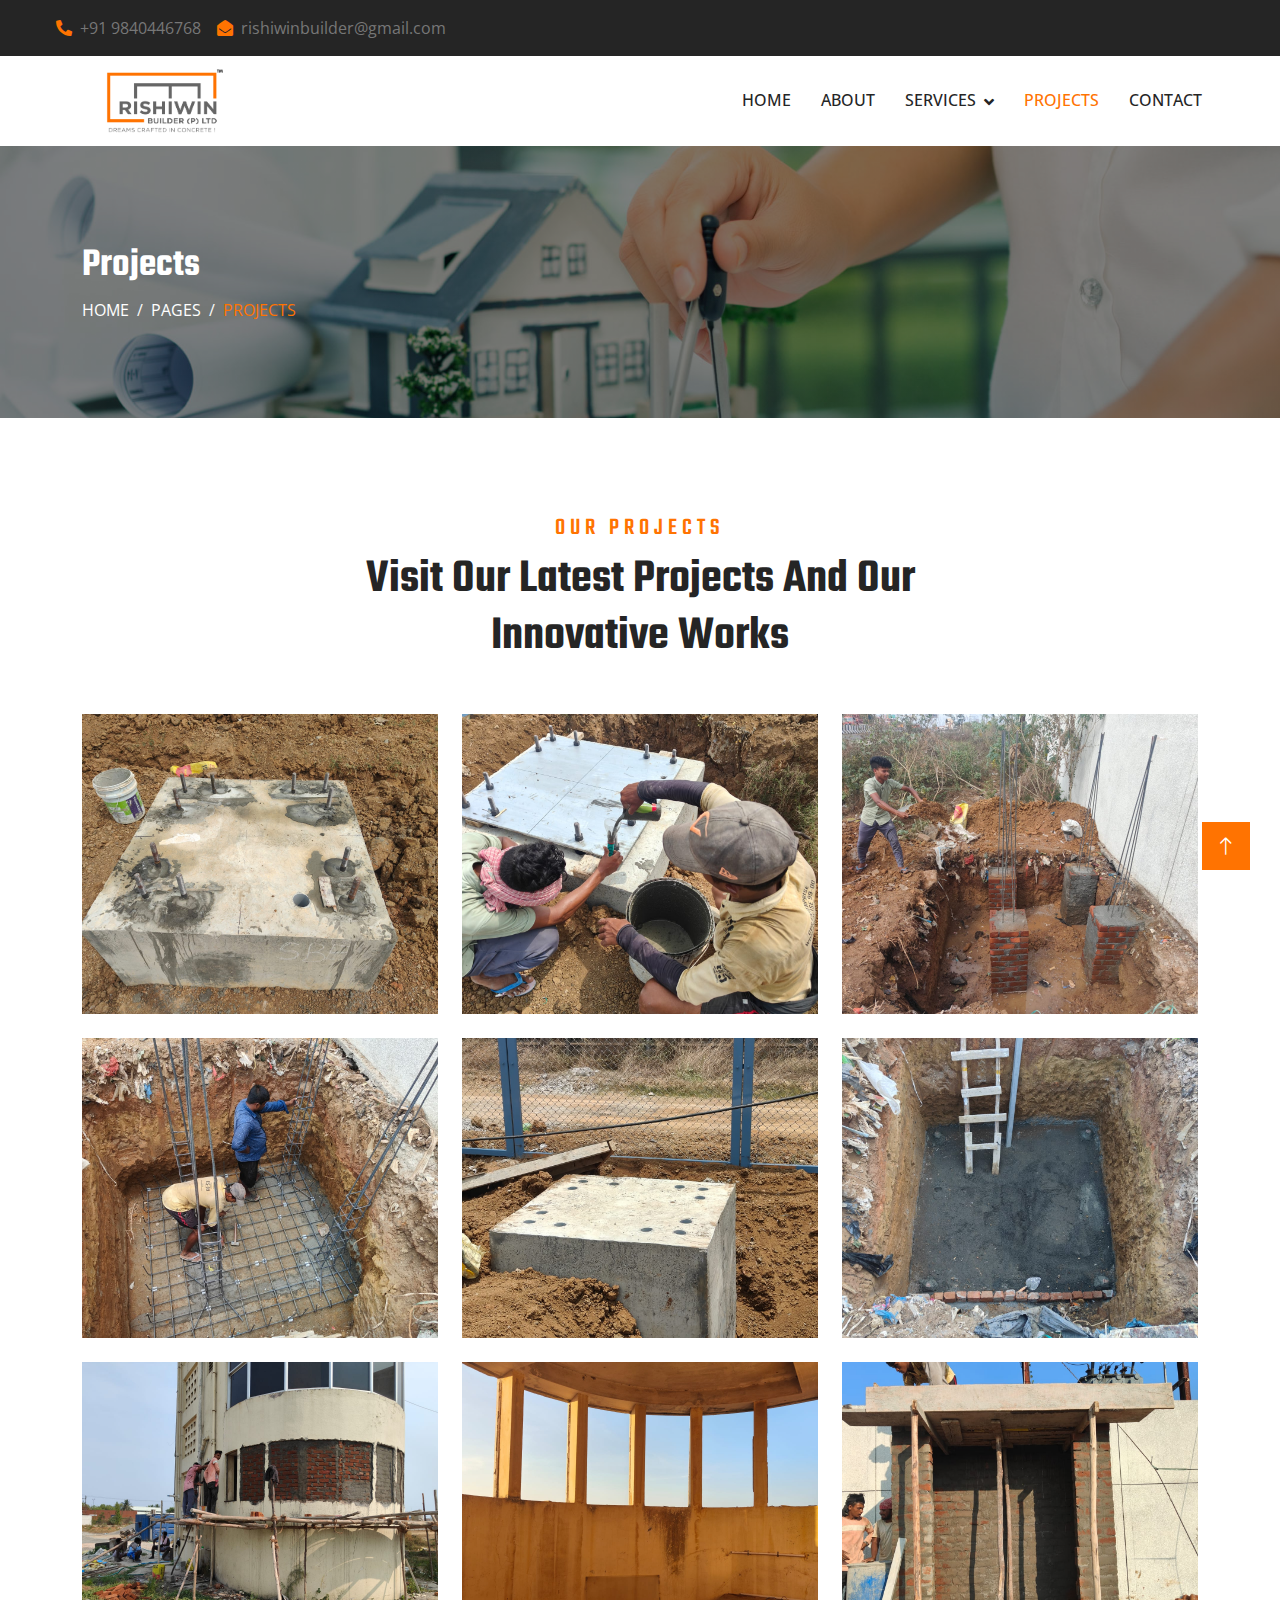
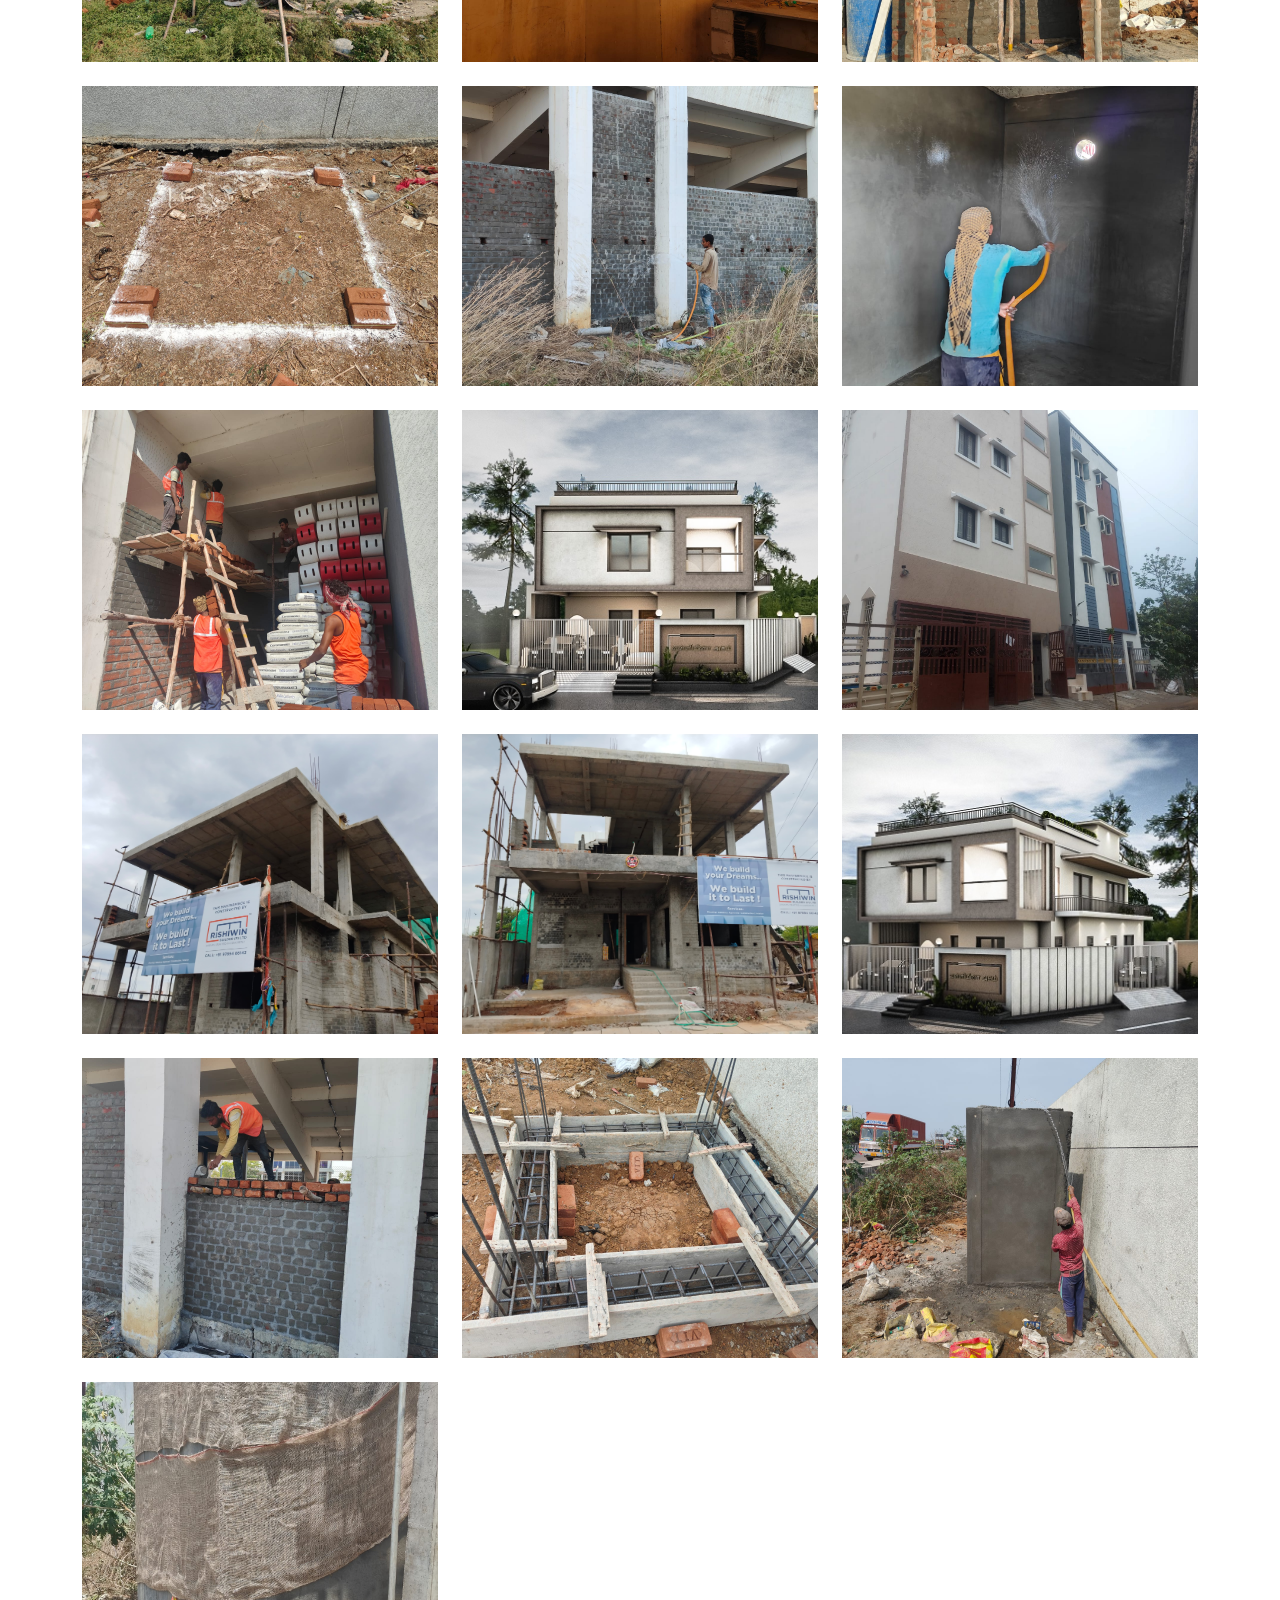
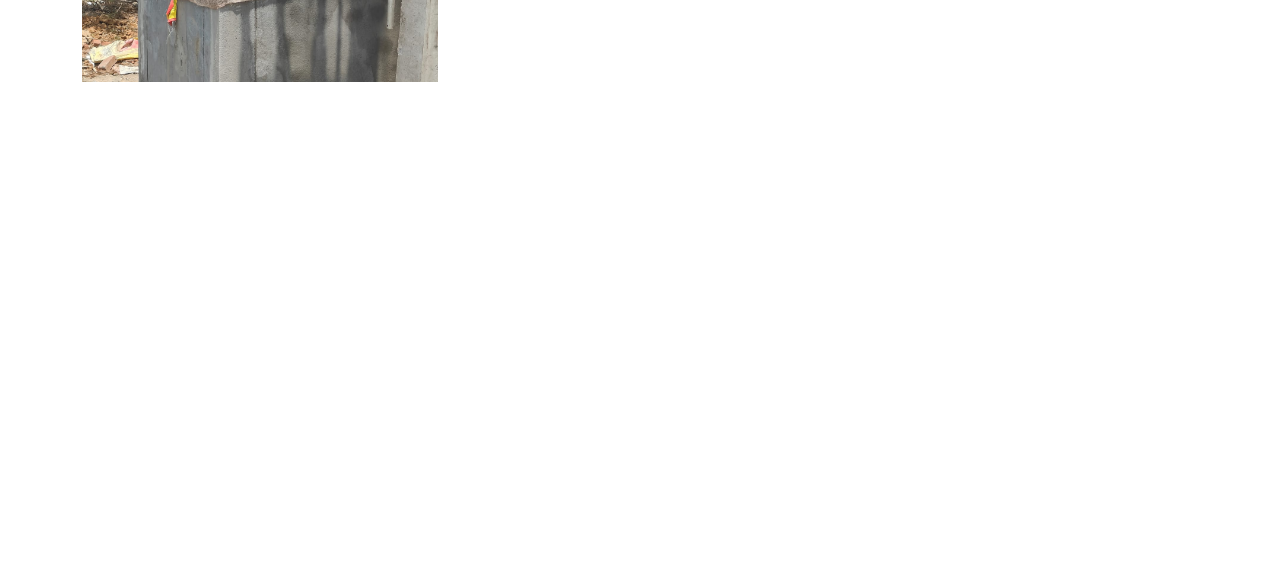
<file: project.html>
<!DOCTYPE html>
<html lang="en">

<head>
    <meta charset="utf-8">
    <title>Rishiwin Builders</title>
    <meta content="width=device-width, initial-scale=1.0" name="viewport">
    <meta content="" name="keywords">
    <meta content="" name="description">

    <!-- Favicon -->
    <link href="img/favicon.ico" rel="icon">

    <!-- Google Web Fonts -->
    <link rel="preconnect" href="https://fonts.googleapis.com">
    <link rel="preconnect" href="https://fonts.gstatic.com" crossorigin>
    <link href="https://fonts.googleapis.com/css2?family=Open+Sans:wght@400;500;600&family=Teko:wght@400;500;600&display=swap" rel="stylesheet">

    <!-- Icon Font Stylesheet -->
    <link href="https://cdnjs.cloudflare.com/ajax/libs/font-awesome/5.10.0/css/all.min.css" rel="stylesheet">
    <link href="https://cdn.jsdelivr.net/npm/bootstrap-icons@1.4.1/font/bootstrap-icons.css" rel="stylesheet">

    <!-- Libraries Stylesheet -->
    <link href="lib/animate/animate.min.css" rel="stylesheet">
    <link href="lib/owlcarousel/assets/owl.carousel.min.css" rel="stylesheet">
    <link href="lib/tempusdominus/css/tempusdominus-bootstrap-4.min.css" rel="stylesheet" />

    <!-- Customized Bootstrap Stylesheet -->
    <link href="css/bootstrap.min.css" rel="stylesheet">

    <!-- Template Stylesheet -->
    <link href="css/style.css" rel="stylesheet">
</head>

<body>
    <!-- Spinner Start -->
    <div id="spinner" class="show bg-white position-fixed translate-middle w-100 vh-100 top-50 start-50 d-flex align-items-center justify-content-center">
        <div class="spinner-border position-relative text-primary" style="width: 6rem; height: 6rem;" role="status"></div>
        <img class="position-absolute top-50 start-50 translate-middle" src="img/icons/Rishiwin Logo.png" alt="Icon">
    </div>
    <!-- Spinner End -->


    <!-- Topbar Start -->
    <div class="container-fluid bg-dark p-0 wow fadeIn" data-wow-delay="0.1s">
        <div class="row gx-0 d-none d-lg-flex">
            <div class="col-lg-7 px-5 text-start">
                <div class="h-100 d-inline-flex align-items-center py-3 me-3">
                    <a class="text-body px-2" href="tel:+91 9840446768"><i
                        class="fa fa-phone-alt text-primary me-2"></i>+91 9840446768</a>
                    <a class="text-body px-2" href="mailto:rishiwinbuilder@gmail.com"><i
                        class="fa fa-envelope-open text-primary me-2"></i>rishiwinbuilder@gmail.com</a>
                </div>
            </div>
        </div>
    </div>
    <!-- Topbar End -->


    <!-- Navbar Start -->
    <nav class="navbar navbar-expand-lg bg-white navbar-light sticky-top py-lg-0 px-lg-5 wow fadeIn" data-wow-delay="0.1s">
        <a href="index.html" class="navbar-brand ms-4 ms-lg-0">
            <img class="logo" src="img/icons/Rishiwin-Logo.png" alt="Icon">
        </a>
        <button type="button" class="navbar-toggler me-4" data-bs-toggle="collapse" data-bs-target="#navbarCollapse">
            <span class="navbar-toggler-icon"></span>
        </button>
        <div class="collapse navbar-collapse" id="navbarCollapse">
            <div class="navbar-nav ms-auto p-4 p-lg-0">
                <a href="index.html" class="nav-item nav-link">Home</a>
                <a href="about.html" class="nav-item nav-link">About</a>
                <div class="nav-item dropdown">
                    <a href="#" class="nav-link dropdown-toggle" data-bs-toggle="dropdown">Services</a>
                    <div class="dropdown-menu border-0 m-0">
                        <li class="dropdown-item dropdown-subitem"><span>Building Construction</span>
                            <ul>
                                <li>Overall Construction Works, On Time Execution, Cost Effectiveness, Best Quality. </li>
                            </ul>
                        </li>
                        <li class="dropdown-item dropdown-subitem"><span>Designing</span>
                            <ul>
                                <li>Interior Designing</li>
                                <li>Structural Designing</li>
                                <li>3D Elevation Designing</li>
                            </ul>
                        </li>
                        <li class="dropdown-item">Vasthu Consultation</li>
                        <li class="dropdown-item">Renovation Works</li>
                        <li class="dropdown-item">Building Demolition Works</li>
                        <li class="dropdown-item dropdown-subitem"><span>MEP Works</span>
                            <ul>
                                <li>Electrical & Plumbing Works, AC , HVAC, Firefighter.etc </li>
                            </ul>
                        </li>
                        <li class="dropdown-item dropdown-subitem"><span>Finishing Works</span>
                            <ul>
                                <li>Carpentry</li>
                                <li>Painting</li>
                                <li>Flooring</li>
                            </ul>
                        </li>
                        <li class="dropdown-item dropdown-subitem"><span>Approval Services</span>
                            <ul>
                                <li>Corporation & CMDA Plan Approval Services</li>
                            </ul>
                        </li>
                        <li class="dropdown-item dropdown-subitem"><span>Budgeting</span>
                            <ul>
                                <li>BOQ Preparation with Rate Analysis</li>
                            </ul>
                        </li>
                        <li class="dropdown-item dropdown-subitem"><span>Planning</span>
                            <ul>
                                <li>Project Scheduling & Costing</li>
                            </ul>
                        </li>
                        <li class="dropdown-item dropdown-subitem"><span>Client Billing</span>
                            <ul>
                                <li>Accounting bill & GST Filling Work</li>
                            </ul>
                        </li>
                    </div>
                </div>
                <a href="project.html" class="nav-item nav-link active">Projects</a>
                <a href="contact.html" class="nav-item nav-link">Contact</a>
            </div>
        </div>
    </nav>
    <!-- Navbar End -->


    <!-- Page Header Start -->
    <div class="container-fluid page-header py-5 mb-5 wow fadeIn" data-wow-delay="0.1s">
        <div class="container py-5">
            <h1 class="display-1 text-white animated slideInDown">Projects</h1>
            <nav aria-label="breadcrumb animated slideInDown">
                <ol class="breadcrumb text-uppercase mb-0">
                    <li class="breadcrumb-item"><a class="text-white" href="#">Home</a></li>
                    <li class="breadcrumb-item"><a class="text-white" href="#">Pages</a></li>
                    <li class="breadcrumb-item text-primary active" aria-current="page">Projects</li>
                </ol>
            </nav>
        </div>
    </div>
    <!-- Page Header End -->


    <!-- Project Start -->
    <div class="container-xxl project py-5">
        <div class="container">
            <div class="text-center mx-auto mb-5 wow fadeInUp" data-wow-delay="0.1s" style="max-width: 600px;">
                <h4 class="section-title">Our Projects</h4>
                <h1 class="display-5 mb-4">Visit Our Latest Projects And Our Innovative Works</h1>
            </div>
            <div class="row g-4 wow fadeInUp gallery" data-wow-delay="0.3s">
                <!--images gallery-->
            </div>
        </div>
    </div>
    <!-- Project End -->
        

    <!-- Footer Start -->
    <div class="container-fluid bg-dark text-body footer mt-5 pt-5 px-0 wow fadeIn" data-wow-delay="0.1s">
        <div class="container py-5">
            <div class="row gy-5">
                <div class="col-md-6">
                    <h3 class="text-light mb-4">Address</h3>
                    <p class="mb-2 address"><i class="fa fa-map-marker-alt text-primary me-3"></i>
                        <span class="first-line">NO.47, Villa Green Layout, </span>
                        <span class="second-line">Forty Feet Road, Kayar Village, </span>
                        <span class="third-line">Kolathur, Tamil Nadu, India, 603110.</span>
                    </p>
                    <p class="mb-2"><i class="fa fa-phone-alt text-primary me-3"></i>+91 9840446768</p>
                    <p class="mb-2"><i class="fa fa-envelope text-primary me-3"></i>rishiwinbuilder@gmail.com</p>
                </div>
                <div class="col-md-6">
                    <h3 class="text-light mb-4">Quick Links</h3>
                    <a class="btn btn-link" href="index.html">Home</a>
                    <a class="btn btn-link" href="about.html">About Us</a>
                    <a class="btn btn-link" href="project.html">Projects</a>
                    <a class="btn btn-link" href="contact.html">Contact Us</a>
                </div>
            </div>
        </div>
        <div class="container-fluid copyright">
            <div class="container">
                <div class="row">
                    <div class="col-md-6 text-center text-md-start mb-3 mb-md-0">
                        &copy; <a href="#">Rishiwin Builders</a>, All Right Reserved.
                    </div>
                    <div class="col-md-6 text-center text-md-end">
                        <!--/*** This template is free as long as you keep the footer author’s credit link/attribution link/backlink. If you'd like to use the template without the footer author’s credit link/attribution link/backlink, you can purchase the Credit Removal License from "https://htmlcodex.com/credit-removal". Thank you for your support. ***/-->
                        Crafted with Passion:  <a href="https://www.brandist.co.in/">Brandist</a>
                    </div>
                </div>
            </div>
        </div>
    </div>
    <!-- Footer End -->


    <!-- Back to Top -->
    <a href="#" class="btn btn-lg btn-primary btn-lg-square back-to-top"><i class="bi bi-arrow-up"></i></a>


    <!-- JavaScript Libraries -->
    <script src="https://code.jquery.com/jquery-3.4.1.min.js"></script>
    <script src="https://cdn.jsdelivr.net/npm/bootstrap@5.0.0/dist/js/bootstrap.bundle.min.js"></script>
    <script src="lib/wow/wow.min.js"></script>
    <script src="lib/easing/easing.min.js"></script>
    <script src="lib/waypoints/waypoints.min.js"></script>
    <script src="lib/counterup/counterup.min.js"></script>
    <script src="lib/owlcarousel/owl.carousel.min.js"></script>
    <script src="lib/tempusdominus/js/moment.min.js"></script>
    <script src="lib/tempusdominus/js/moment-timezone.min.js"></script>
    <script src="lib/tempusdominus/js/tempusdominus-bootstrap-4.min.js"></script>

    <!-- Template Javascript -->
    <script src="js/main.js"></script>
    <script>
        $(document).ready(function(){
         $(".dropdown-item").click(function(){
             $(this).find("ul").slideToggle();
             return false; // Prevent the event from bubbling up the DOM tree
             });
         });
     </script>
</body>

</html>
</file>
<file: css/style.css>
/********** Template CSS **********/
:root {
    --primary: #ff7301;
    --light: #F8F8F8;
    --dark: #252525;
}

h1,
h2,
.h1,
.h2,
.fw-bold {
    font-weight: 600 !important;
}

h3,
h4,
.h3,
.h4,
.fw-medium {
    font-weight: 500 !important;
}

h5,
h6,
.h5,
.h6,
.fw-normal {
    font-weight: 400 !important;
}

.back-to-top {
    position: fixed;
    display: none;
    right: 30px;
    bottom: 30px;
    z-index: 99;
}


/*** Spinner ***/
#spinner {
    opacity: 0;
    visibility: hidden;
    transition: opacity .5s ease-out, visibility 0s linear .5s;
    z-index: 99999;
}

#spinner.show {
    transition: opacity .5s ease-out, visibility 0s linear 0s;
    visibility: visible;
    opacity: 1;
}


/*** Button ***/
.btn {
    font-weight: 500;
    transition: .5s;
}

.btn.btn-primary,
.btn.btn-secondary {
    color: #FFFFFF;
}

.btn-square {
    width: 38px;
    height: 38px;
}

.btn-sm-square {
    width: 32px;
    height: 32px;
}

.btn-lg-square {
    width: 48px;
    height: 48px;
}

.btn-square,
.btn-sm-square,
.btn-lg-square {
    padding: 0;
    display: flex;
    align-items: center;
    justify-content: center;
    font-weight: normal;
}

.btn-outline-body {
    color: var(--primary);
    border-color: #777777;
}

.btn-outline-body:hover {
    color: #FFFFFF;
    background: var(--primary);
    border-color: var(--primary);
}


/*** Navbar ***/
.navbar .dropdown-toggle::after {
    border: none;
    content: "\f107";
    font-family: "Font Awesome 5 Free";
    font-weight: 900;
    vertical-align: middle;
    margin-left: 8px;
}

.navbar .navbar-nav .nav-link {
    margin-right: 30px;
    padding: 30px 0;
    color: var(--dark);
    font-weight: 500;
    text-transform: uppercase;
    outline: none;
}

.navbar .navbar-nav .nav-link:hover,
.navbar .navbar-nav .nav-link.active {
    color: var(--primary);
}

.navbar.sticky-top {
    top: -100px;
    transition: .5s;
}

@media (max-width: 991.98px) {
    .navbar .navbar-nav .nav-link {
        margin-right: 0;
        padding: 10px 0;
    }

    .navbar .navbar-nav {
        border-top: 1px solid #EEEEEE;
    }
}

@media (min-width: 992px) {
    .navbar .nav-item .dropdown-menu {
        display: block;
        visibility: hidden;
        top: 100%;
        transform: rotateX(-75deg);
        transform-origin: 0% 0%;
        transition: .5s;
        opacity: 0;
    }

    .navbar .nav-item:hover .dropdown-menu {
        transform: rotateX(0deg);
        visibility: visible;
        transition: .5s;
        opacity: 1;
    }

}


/*** Header ***/
.owl-carousel-inner {
    position: absolute;
    width: 100%;
    height: 100%;
    top: 0;
    left: 0;
    display: flex;
    align-items: center;
    /* background: rgba(0, 0, 0, .5); */
}

@media (max-width: 768px) {
    .header-carousel .owl-carousel-item {
        position: relative;
        min-height: 500px;
    }

    .header-carousel .owl-carousel-item img {
        position: absolute;
        width: 100%;
        height: 100%;
        object-fit: contain;
    }

    .header-carousel .owl-carousel-item p {
        font-size: 16px !important;
    }
}

.header-carousel .owl-dots {
    position: absolute;
    width: 60px;
    height: 100%;
    top: 0;
    right: 30px;
    display: flex;
    flex-direction: column;
    align-items: center;
    justify-content: center;
}

.header-carousel .owl-dots .owl-dot {
    position: relative;
    width: 45px;
    height: 45px;
    margin: 5px 0;
    background: var(--dark);
    transition: .5s;
}

.header-carousel .owl-dots .owl-dot.active {
    width: 60px;
    height: 60px;
}

.header-carousel .owl-dots .owl-dot img {
    position: absolute;
    width: 100%;
    height: 100%;
    object-fit: cover;
    padding: 2px;
    transition: .5s;
    opacity: .3;
}

.header-carousel .owl-dots .owl-dot.active img {
    opacity: 1;
}

.page-header {
    background: linear-gradient(rgba(0, 0, 0, .5), rgba(0, 0, 0, .5)), url(../img/All\ Pages\ Banner.jpg) center center no-repeat;
    background-size: cover;
}

.breadcrumb-item+.breadcrumb-item::before {
    color: var(--light);
}


/*** Section Title ***/
.section-title {
    color: var(--primary);
    font-weight: 600;
    letter-spacing: 5px;
    text-transform: uppercase;
}


/*** Facts ***/
.fact-item .fact-icon {
    width: 120px;
    height: 120px;
    margin-top: -60px;
    margin-bottom: 1.5rem;
    display: inline-flex;
    align-items: center;
    justify-content: center;
    background: #FFFFFF;
    border-radius: 120px;
    transition: .5s;
}

.fact-item:hover .fact-icon {
    background: var(--primary);
}

.fact-item .fact-icon i {
    color: var(--primary);
    transition: .5;
}

.fact-item:hover .fact-icon i {
    color: #FFFFFF;
}


/*** About & Feature ***/
.about-img,
.feature-img {
    position: relative;
    height: 100%;
    min-height: 400px;
}

.about-img img,
.feature-img img {
    position: absolute;
    width: 60%;
    height: 80%;
    object-fit: cover;
}

.about-img img:last-child,
.feature-img img:last-child {
    margin: 20% 0 0 40%;
}

.about-img::before,
.feature-img::before {
    position: absolute;
    content: "";
    width: 60%;
    height: 80%;
    top: 10%;
    left: 20%;
    border: 5px solid var(--primary);
    z-index: -1;
}


/*** Service ***/
.service-item .bg-img {
    position: absolute;
    width: 100%;
    height: 100%;
    /* object-fit: cover; */
    z-index: -1;
    background-color: #ff7301;
}

.service-item .service-text {
    background: var(--light);
    transition: .5s;
}

.service-item:hover .service-text {
    /* background: rgba(0, 0, 0, .7); */
    background-color: #ff7301;
}

.service-item * {
    transition: .5;
}

.service-item:hover * {
    color: #FFFFFF;
}

.service-item .btn {
    width: 40px;
    height: 40px;
    display: inline-flex;
    align-items: center;
    color: var(--dark);
    background: #FFFFFF;
    white-space: nowrap;
    overflow: hidden;
    transition: .5s;
}

.service-item:hover .btn {
    width: 140px;
}


/*** Project ***/
.project .nav .nav-link {
    background: var(--light);
    transition: .5s;
}

.project .nav .nav-link.active {
    background: var(--primary);
}

.project .nav .nav-link.active h3 {
    color: #FFFFFF !important;
}


/*** Team ***/
.team-items {
    margin: -.75rem;
}

.team-item {
    padding: .75rem;
}

.team-item::after {
    position: absolute;
    content: "";
    width: 100%;
    height: 0;
    top: 0;
    left: 0;
    background: #FFFFFF;
    transition: .5s;
    z-index: -1;
}

.team-item:hover::after {
    height: 100%;
    background: var(--primary);
}

.team-item .team-social {
    position: absolute;
    width: 100%;
    bottom: -20px;
    left: 0;
}

.team-item .team-social .btn {
    display: inline-flex;
    margin: 0 2px;
    color: var(--primary);
    background: var(--light);
}

.team-item .team-social .btn:hover {
    color: #FFFFFF;
    background: var(--primary);
}


/*** Appointment ***/
.bootstrap-datetimepicker-widget.bottom {
    top: auto !important;
}

.bootstrap-datetimepicker-widget .table * {
    border-bottom-width: 0px;
}

.bootstrap-datetimepicker-widget .table th {
    font-weight: 500;
}

.bootstrap-datetimepicker-widget.dropdown-menu {
    padding: 10px;
    border-radius: 2px;
}

.bootstrap-datetimepicker-widget table td.active,
.bootstrap-datetimepicker-widget table td.active:hover {
    background: var(--primary);
}

.bootstrap-datetimepicker-widget table td.today::before {
    border-bottom-color: var(--primary);
}


/*** Testimonial ***/
.testimonial-carousel {
    display: flex !important;
    flex-direction: column-reverse;
    max-width: 700px;
    margin: 0 auto;
}

.testimonial-carousel .owl-dots {
    height: 100px;
    display: flex;
    align-items: center;
    justify-content: center;
    margin-bottom: 30px;
}

.testimonial-carousel .owl-dots .owl-dot {
    position: relative;
    width: 60px;
    height: 60px;
    margin: 0 5px;
    transition: .5s;
}

.testimonial-carousel .owl-dots .owl-dot.active {
    width: 100px;
    height: 100px;
}

.testimonial-carousel .owl-dots .owl-dot::after {
    position: absolute;
    width: 40px;
    height: 40px;
    bottom: -20px;
    left: 50%;
    transform: translateX(-50%);
    display: flex;
    align-items: center;
    justify-content: center;
    content: "\f10d";
    font-family: "Font Awesome 5 Free";
    font-weight: 900;
    color: var(--primary);
    background: #FFFFFF;
    border-radius: 40px;
    transition: .5s;
    opacity: 0;
}

.testimonial-carousel .owl-dots .owl-dot.active::after {
    opacity: 1;
}

.testimonial-carousel .owl-dots .owl-dot img {
    opacity: .4;
    transition: .5s;
}

.testimonial-carousel .owl-dots .owl-dot.active img {
    opacity: 1;
}


/*** Footer ***/
.footer .btn.btn-link {
    display: block;
    margin-bottom: 5px;
    padding: 0;
    text-align: left;
    color: #777777;
    font-weight: normal;
    text-transform: capitalize;
    transition: .3s;
}

.footer .btn.btn-link::before {
    position: relative;
    content: "\f105";
    font-family: "Font Awesome 5 Free";
    font-weight: 900;
    color: var(--primary);
    margin-right: 10px;
}

.footer .btn.btn-link:hover {
    color: var(--primary);
    letter-spacing: 1px;
    box-shadow: none;
}

.footer .form-control {
    border-color: #777777;
}

.footer .copyright {
    padding: 25px 0;
    font-size: 15px;
    border-top: 1px solid rgba(256, 256, 256, .1);
}

.footer .copyright a {
    color: var(--light);
}

.footer .copyright a:hover {
    color: var(--primary);
}

.logo {
    height: 80px;
    max-width: 100%;
}

.display-1 {
    font-size: 2.5rem;
}

.img-small {
    display: none !important;
}

@media (min-width: 577px) {
    .owl-carousel-inner h1 {
        text-align: center;
    }
}

@media (max-width: 576px) {
    .owl-carousel-inner h1 {
        text-align: left;
    }

    .navbar-brand {
        margin: 0 !important;
    }

    .header-carousel .owl-carousel-item img {
        object-fit: cover;
    }

    .img-small {
        display: block !important;
    }

    .img-big {
        display: none;
    }
}

.dropdown-item {
    position: relative;
    cursor: pointer;
}

.dropdown-subitem>span::after {
    content: "\f107";
    font-family: "Font Awesome 5 Free";
    font-weight: 900;
    position: absolute;
    right: 10px;
}

.dropdown-item ul {
    display: none;
    position: relative;
    top: 100%;
    left: 0;
    margin: 0;
    padding: 0;
    list-style: none;
    background-color: transparent;
}


.dropdown-item ul li {
    padding: .25rem 1rem;
    white-space: pre-wrap;
    font-size: 14px;
}

.gallery {
    display: flex;
}

.gallery-image img {
    width: 100%;
    height: 300px;
    object-fit: cover;
}

.address .third-line {
    display: inline-block;
    text-indent: 30px;
}

@media (max-width: 991px) {

    .address .second-line,
    .address .third-line {
        display: inline-block;
        text-indent: 30px;
    }
}

@media (max-width: 321px) {

    .address .second-line,
    .address .third-line {
        display: block;
        margin-left: 30px;
        text-indent: 0;
    }

    .contact-info {
        width: 0 !important;
    }
}
</file>
